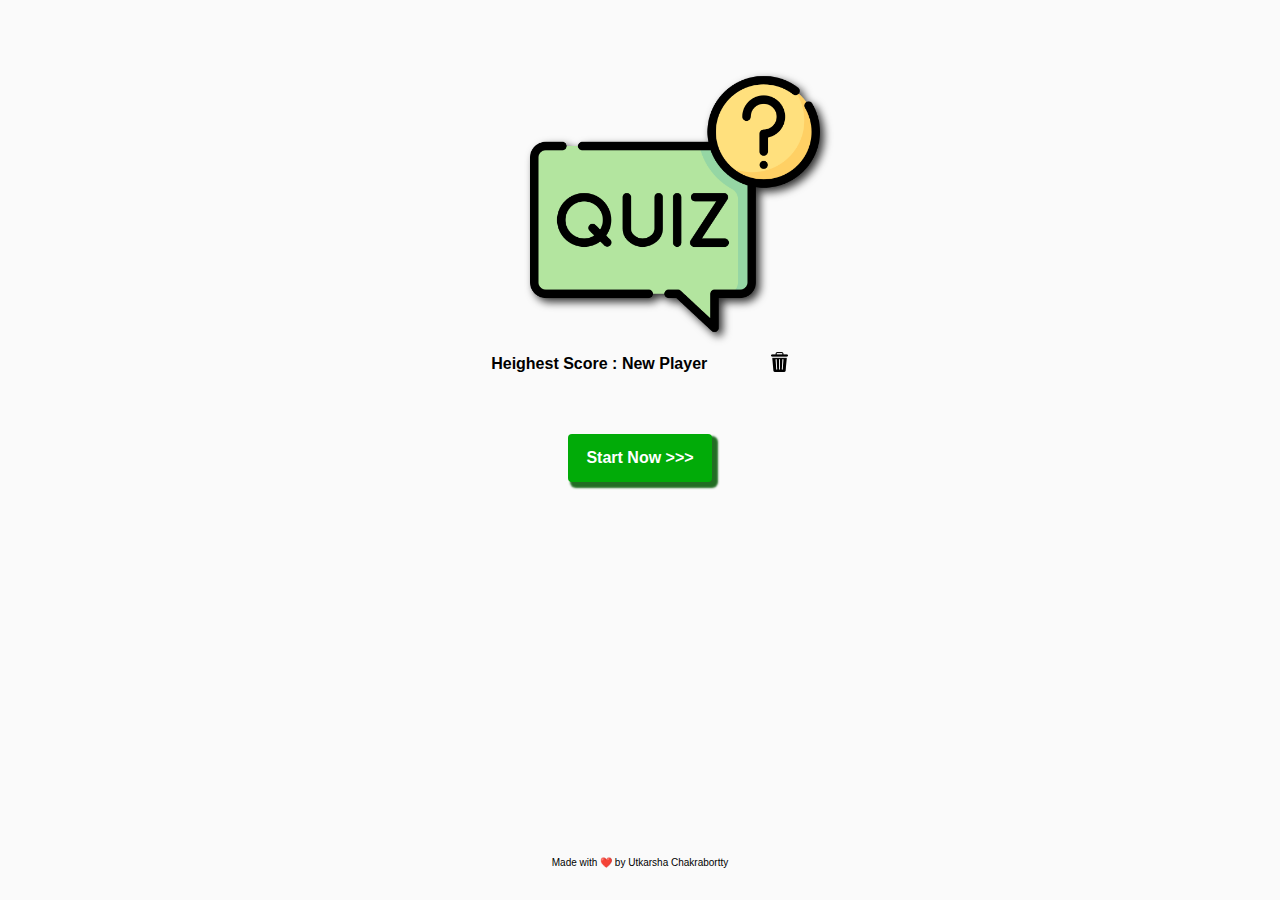
<file: index.html>
<!DOCTYPE html>
<html lang="en">
<head>
    <meta charset="UTF-8">
    <meta name="viewport" content="width=device-width, initial-scale=1.0">
    <title>Quiz Game</title>
    <link rel="stylesheet" href="index.css">
    <script src="index.js" defer></script>
</head>
<body>

    <div class="contener">
        <div class="quiz-logo"><img src="quize-logo.png"></div>
        <div class="heighest-score">
            <p>Heighest Score : <span class="score">05/10</span></p>
            <div class="delete-data"><img src="delete.png"></div>
        </div>
        <div class="delete-notification"><p>Data successfully deleted</p></div>
        <div class="start">
            <a href="question1.html" class="text"><p>Start Now >>></p></a>
        </div>
        
    </div>
    
    <div class="made-with">
        <p>Made with ❤️ by Utkarsha Chakrabortty</p>
    </div>
</body>
</html>
</file>
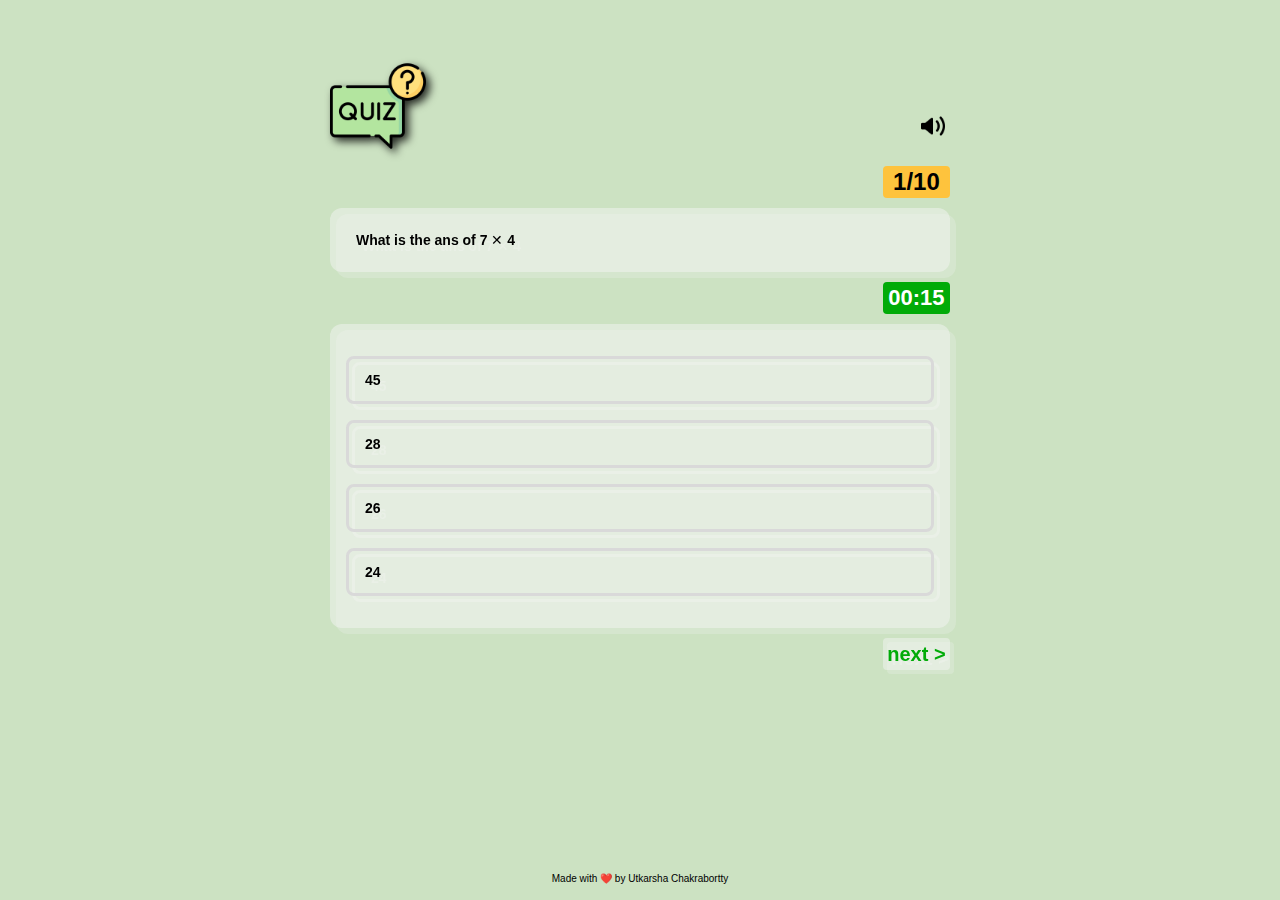
<file: question1.html>
<!DOCTYPE html>
<html lang="en">
<head>
    <meta charset="UTF-8">
    <meta name="viewport" content="width=device-width, initial-scale=1.0">
    <title>quize</title>
    <link rel="stylesheet" href="question1.css">
    <script src="question1.js" defer></script>
</head>
<body>

    <div class="contener">

        <div class="icons">
            <div class="quiz-icon"><img src="quize-logo.png"></div>
            <div class="speaker-icon"><img src="speaker-icon.png" ></div>
        </div>

        <div class="count-contener"><div class="count-box">1/10</div></div>

        <div class="question-box"><p> What is the ans of 7 &#10005 4 </p></div>

        <div class="timer-contener"><div class="timer-box">00:15</div></div>

        <div class="option-contener">
            <p class="visited">You already answered this question</p>
            <div class="option " id="1">45</div>
            <div class="option " id="2">28</div>
            <div class="option " id="3">26</div>
            <div class="option " id="4">24</div>
        </div>

        <div class="next-contener">
            <a  href="question2.html">
                <div class="next-box">next ></div>
            </a>
        </div>

    </div>

    <audio id="correct-audio" class="audio" src="correct-sound.mp3"></audio>

    <audio id="wrong-audio" class="audio" src="error-sound.mp3"></audio>
    
    <audio id="bg-audio" class="audio" loop>
        <source src="background-sound.mp3" type="audio/mp3">
      </audio>

    <div class="made-with">
        <p>Made with ❤️ by Utkarsha Chakrabortty</p>
    </div>
    
</body>
</html>
</file>
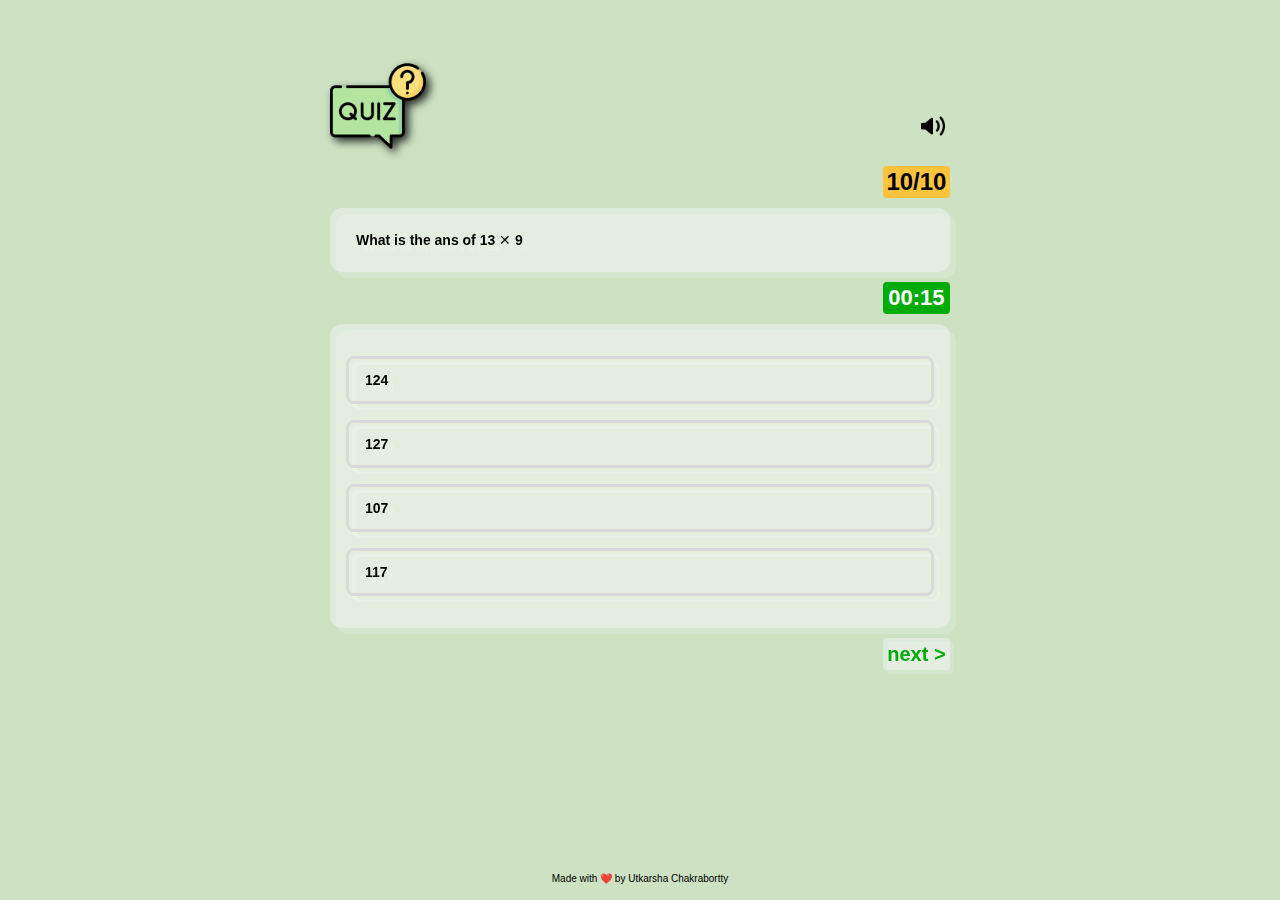
<file: question10.html>
<!DOCTYPE html>
<html lang="en">
<head>
    <meta charset="UTF-8">
    <meta name="viewport" content="width=device-width, initial-scale=1.0">
    <title>quize</title>
    <link rel="stylesheet" href="question10.css">
    <script src="question10.js" defer></script>
</head>
<body>

    <div class="contener">

        <div class="icons">
            <div class="quiz-icon"><img src="quize-logo.png"></div>
            <div class="speaker-icon"><img src="speaker-icon.png" ></div>
        </div>

        <div class="count-contener"><div class="count-box">10/10</div></div>

        <div class="question-box"><p> What is the ans of 13 &#10005 9 </p></div>

        <div class="timer-contener"><div class="timer-box">00:15</div></div>

        <div class="option-contener">
            <p class="visited">You already answered this question</p>
            <div class="option " id="1">124</div>
            <div class="option " id="2">127</div>
            <div class="option " id="3">107</div>
            <div class="option " id="4">117</div>
        </div>

        <div class="next-contener">
            <a  href="result.html">
                <div class="next-box">next ></div>
            </a>
        </div>

    </div>

    <audio id="correct-audio" class="audio" src="correct-sound.mp3"></audio>

    <audio id="wrong-audio" class="audio" src="error-sound.mp3"></audio>
    
    <audio id="bg-audio" class="audio" loop>
        <source src="background-sound.mp3" type="audio/mp3">
      </audio>

    <div class="made-with">
        <p>Made with ❤️ by Utkarsha Chakrabortty</p>
    </div>
    
</body>
</html>
</file>
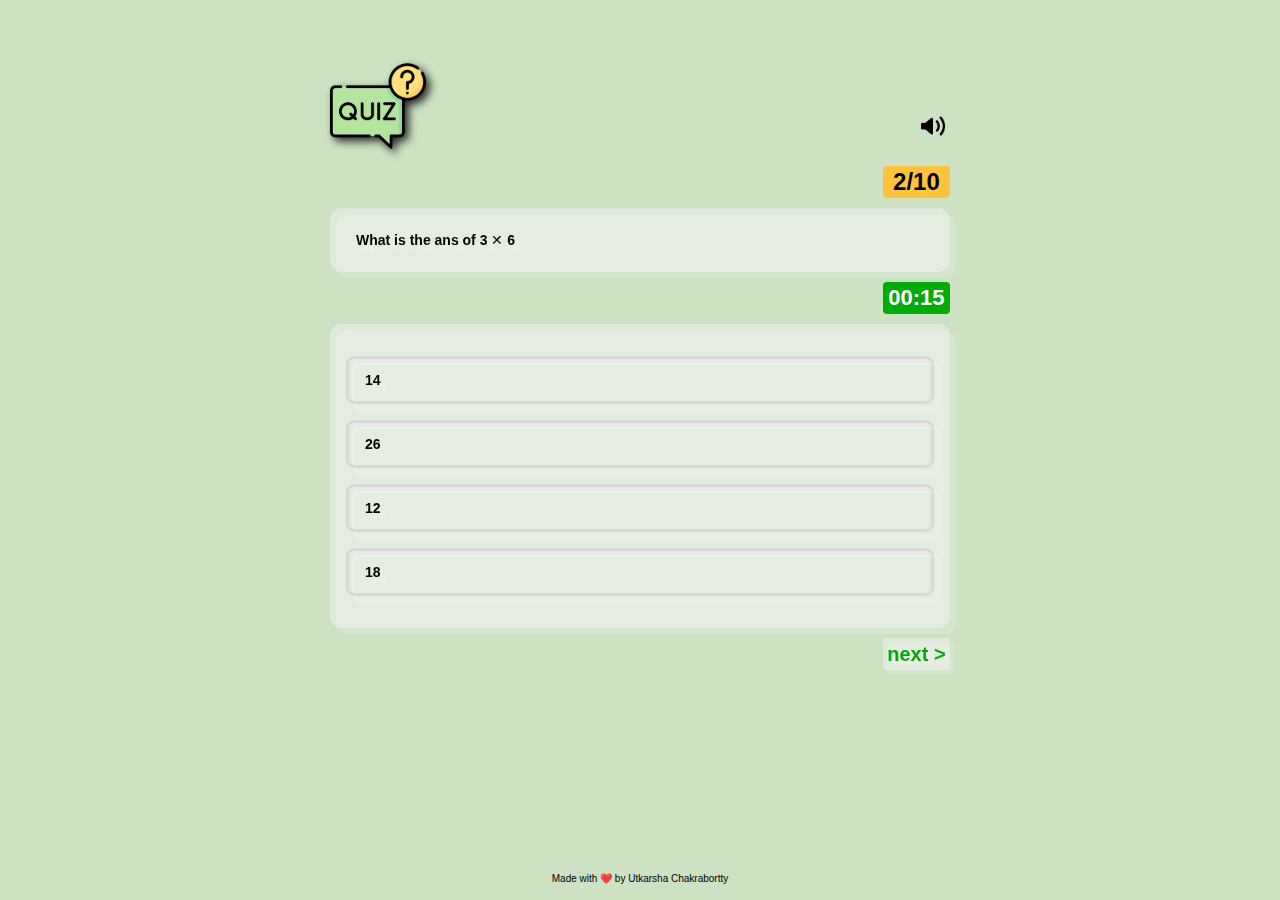
<file: question2.html>
<!DOCTYPE html>
<html lang="en">
<head>
    <meta charset="UTF-8">
    <meta name="viewport" content="width=device-width, initial-scale=1.0">
    <title>quize</title>
    <link rel="stylesheet" href="question2.css">
    <script src="question2.js" defer></script>
</head>
<body>

    <div class="contener">

        <div class="icons">
            <div class="quiz-icon"><img src="quize-logo.png"></div>
            <div class="speaker-icon"><img src="speaker-icon.png" ></div>
        </div>

        <div class="count-contener"><div class="count-box">2/10</div></div>

        <div class="question-box"><p> What is the ans of 3 &#10005 6 </p></div>

        <div class="timer-contener"><div class="timer-box">00:15</div></div>

        <div class="option-contener">
            <p class="visited">You already answered this question</p>
            <div class="option " id="1">14</div>
            <div class="option " id="2">26</div>
            <div class="option " id="3">12</div>
            <div class="option " id="4">18</div>
        </div>

        <div class="next-contener">
            <a  href="question3.html">
                <div class="next-box">next ></div>
            </a>
        </div>

    </div>

    <audio id="correct-audio" class="audio" src="correct-sound.mp3"></audio>

    <audio id="wrong-audio" class="audio" src="error-sound.mp3"></audio>
    
    <audio id="bg-audio" class="audio" loop>
        <source src="background-sound.mp3" type="audio/mp3">
      </audio>

    <div class="made-with">
        <p>Made with ❤️ by Utkarsha Chakrabortty</p>
    </div>
    
</body>
</html>
</file>
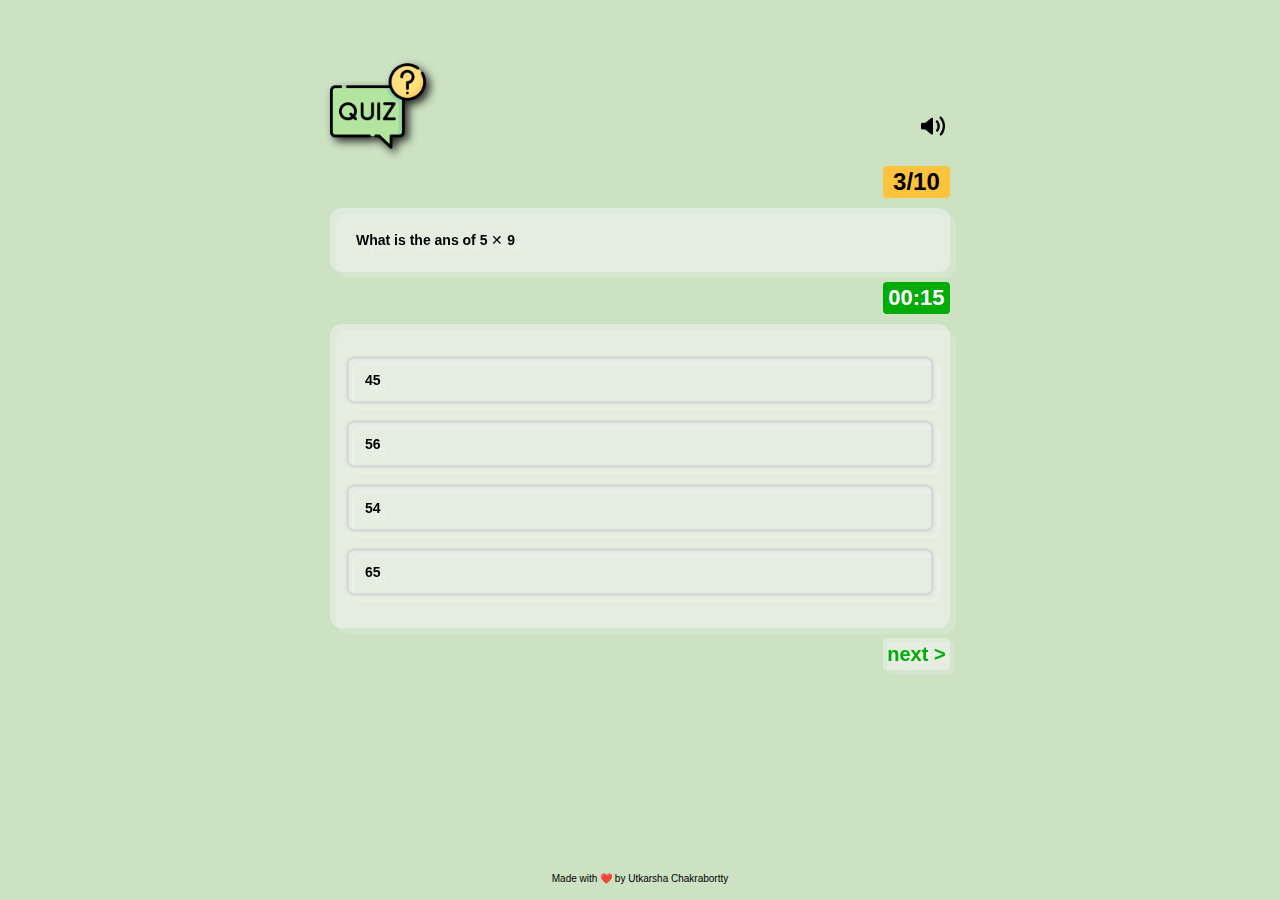
<file: question3.html>
<!DOCTYPE html>
<html lang="en">
<head>
    <meta charset="UTF-8">
    <meta name="viewport" content="width=device-width, initial-scale=1.0">
    <title>quize</title>
    <link rel="stylesheet" href="question3.css">
    <script src="question3.js" defer></script>
</head>
<body>

    <div class="contener">

        <div class="icons">
            <div class="quiz-icon"><img src="quize-logo.png"></div>
            <div class="speaker-icon"><img src="speaker-icon.png" ></div>
        </div>

        <div class="count-contener"><div class="count-box">3/10</div></div>

        <div class="question-box"><p> What is the ans of 5 &#10005 9</p></div>

        <div class="timer-contener"><div class="timer-box">00:15</div></div>

        <div class="option-contener">
            <p class="visited">You already answered this question</p>
            <div class="option " id="1">45</div>
            <div class="option " id="2">56</div>
            <div class="option " id="3">54</div>
            <div class="option " id="4">65</div>
        </div>

        <div class="next-contener">
            <a  href="question4.html">
                <div class="next-box">next ></div>
            </a>
        </div>

    </div>

    <audio id="correct-audio" class="audio" src="correct-sound.mp3"></audio>

    <audio id="wrong-audio" class="audio" src="error-sound.mp3"></audio>
    
    <audio id="bg-audio" class="audio" loop>
        <source src="background-sound.mp3" type="audio/mp3">
      </audio>

    <div class="made-with">
        <p>Made with ❤️ by Utkarsha Chakrabortty</p>
    </div>
    
</body>
</html>
</file>
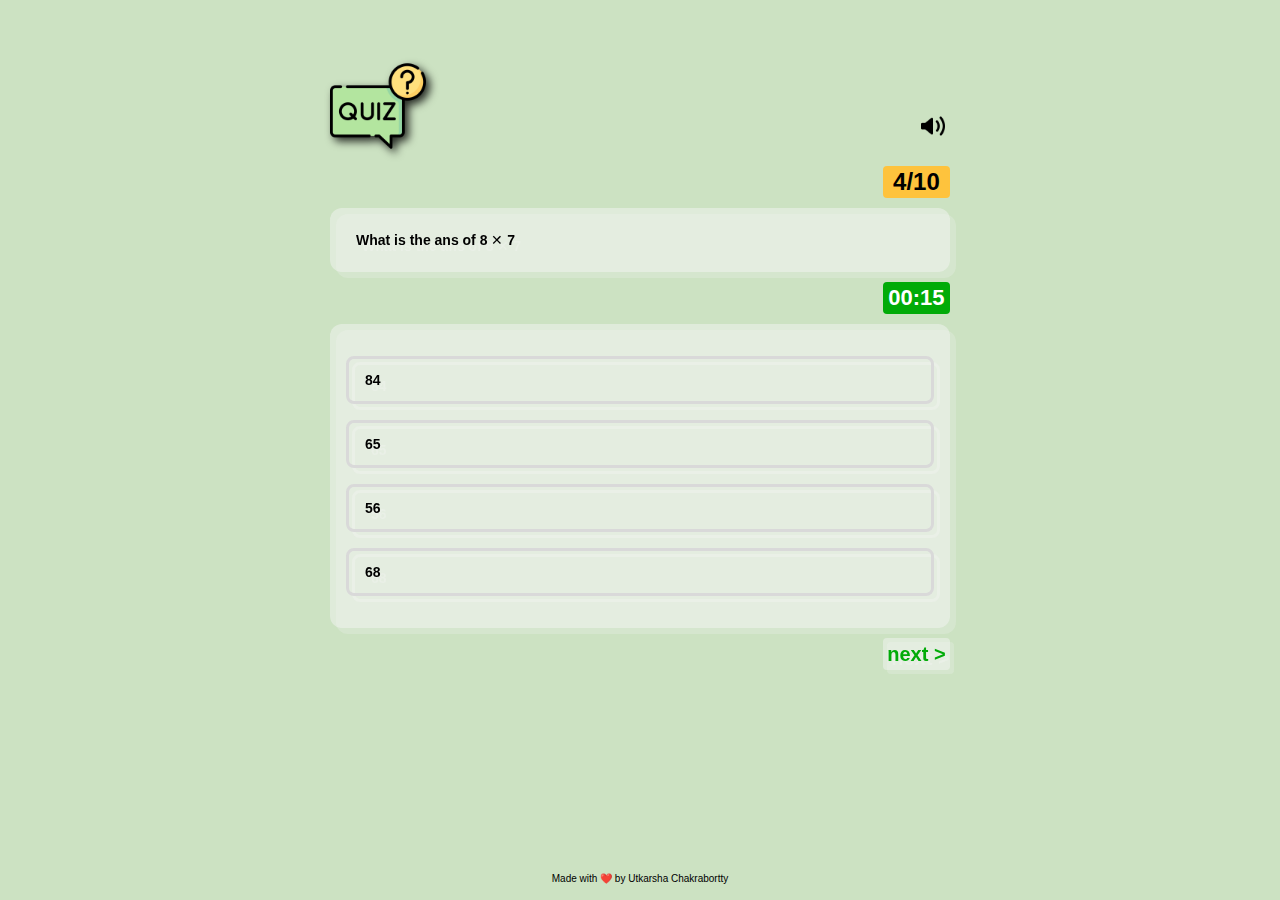
<file: question4.html>
<!DOCTYPE html>
<html lang="en">
<head>
    <meta charset="UTF-8">
    <meta name="viewport" content="width=device-width, initial-scale=1.0">
    <title>quize</title>
    <link rel="stylesheet" href="question4.css">
    <script src="question4.js" defer></script>
</head>
<body>

    <div class="contener">

        <div class="icons">
            <div class="quiz-icon"><img src="quize-logo.png"></div>
            <div class="speaker-icon"><img src="speaker-icon.png" ></div>
        </div>

        <div class="count-contener"><div class="count-box">4/10</div></div>

        <div class="question-box"><p> What is the ans of 8 &#10005 7</p></div>

        <div class="timer-contener"><div class="timer-box">00:15</div></div>

        <div class="option-contener">
            <p class="visited">You already answered this question</p>
            <div class="option " id="1">84</div>
            <div class="option " id="2">65</div>
            <div class="option " id="3">56</div>
            <div class="option " id="4">68</div>
        </div>

        <div class="next-contener">
            <a  href="question5.html">
                <div class="next-box">next ></div>
            </a>
        </div>

    </div>

    <audio id="correct-audio" class="audio" src="correct-sound.mp3"></audio>

    <audio id="wrong-audio" class="audio" src="error-sound.mp3"></audio>
    
    <audio id="bg-audio" class="audio" loop>
        <source src="background-sound.mp3" type="audio/mp3">
      </audio>

    <div class="made-with">
        <p>Made with ❤️ by Utkarsha Chakrabortty</p>
    </div>
    
</body>
</html>
</file>
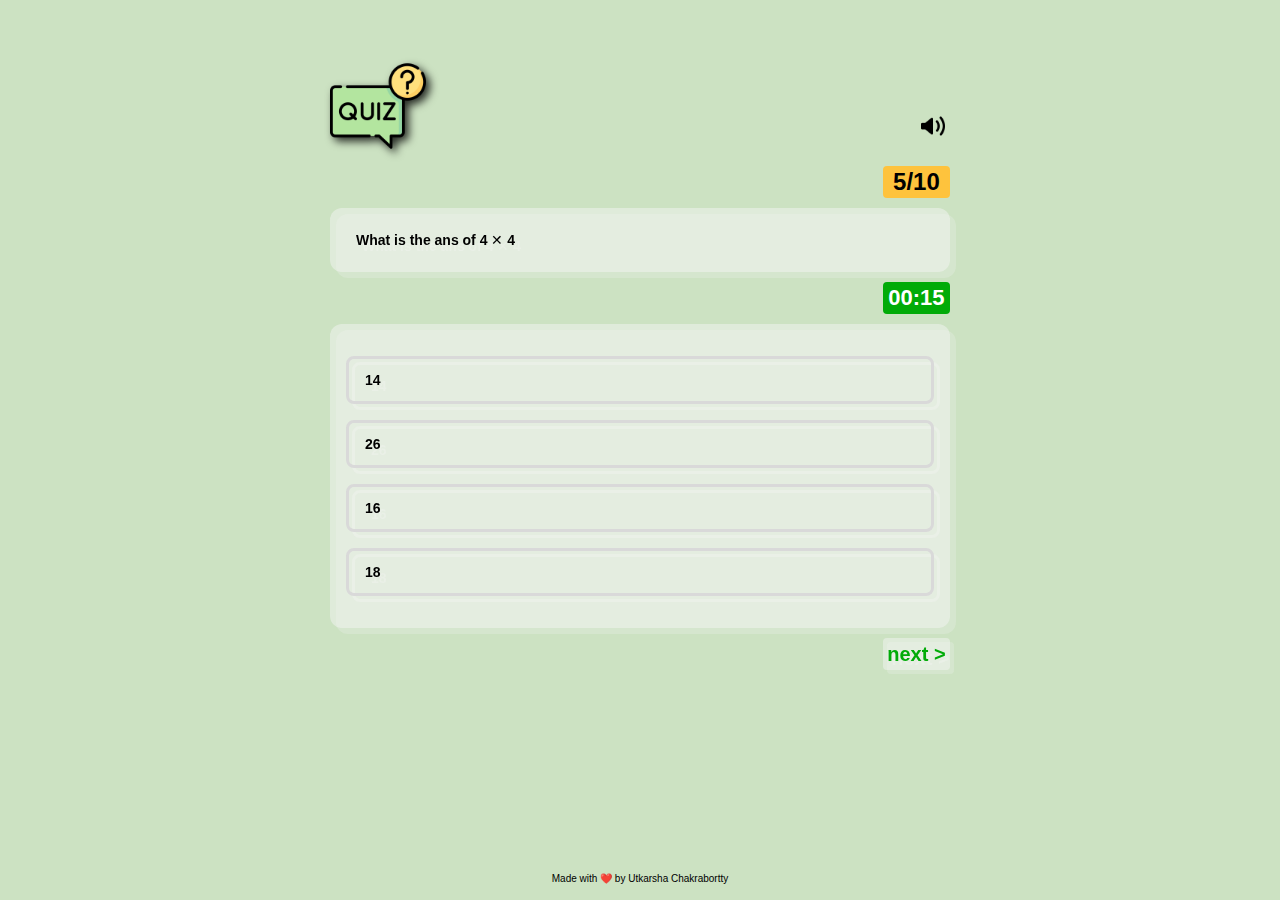
<file: question5.html>
<!DOCTYPE html>
<html lang="en">
<head>
    <meta charset="UTF-8">
    <meta name="viewport" content="width=device-width, initial-scale=1.0">
    <title>quize</title>
    <link rel="stylesheet" href="question5.css">
    <script src="question5.js" defer></script>
</head>
<body>

    <div class="contener">

        <div class="icons">
            <div class="quiz-icon"><img src="quize-logo.png"></div>
            <div class="speaker-icon"><img src="speaker-icon.png" ></div>
        </div>

        <div class="count-contener"><div class="count-box">5/10</div></div>

        <div class="question-box"><p> What is the ans of 4 &#10005 4</p></div>

        <div class="timer-contener"><div class="timer-box">00:15</div></div>

        <div class="option-contener">
            <p class="visited">You already answered this question</p>
            <div class="option " id="1">14</div>
            <div class="option " id="2">26</div>
            <div class="option " id="3">16</div>
            <div class="option " id="4">18</div>
        </div>

        <div class="next-contener">
            <a  href="question6.html">
                <div class="next-box">next ></div>
            </a>
        </div>

    </div>

    <audio id="correct-audio" class="audio" src="correct-sound.mp3"></audio>

    <audio id="wrong-audio" class="audio" src="error-sound.mp3"></audio>
    
    <audio id="bg-audio" class="audio" loop>
        <source src="background-sound.mp3" type="audio/mp3">
      </audio>

    <div class="made-with">
        <p>Made with ❤️ by Utkarsha Chakrabortty</p>
    </div>
    
</body>
</html>
</file>
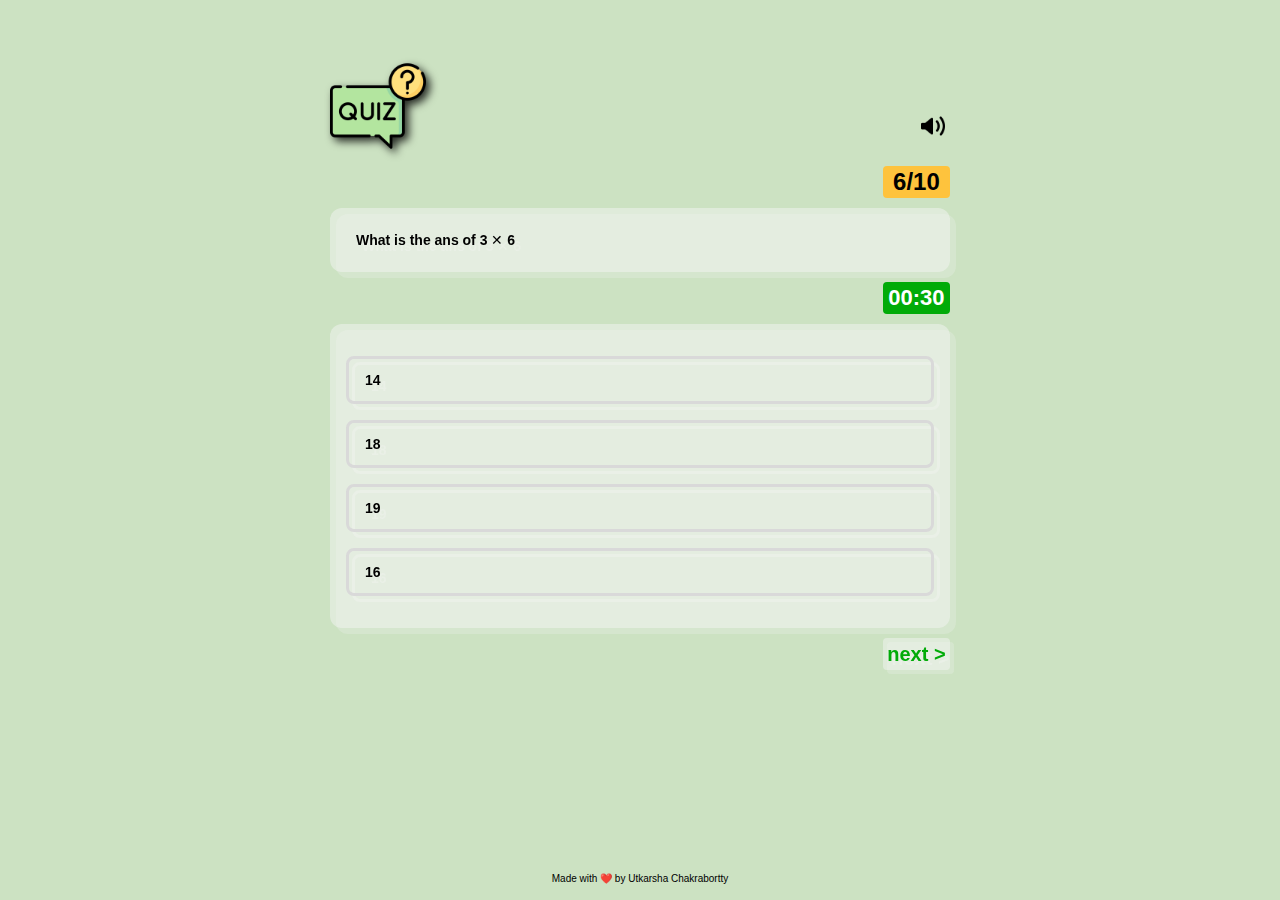
<file: question6.html>
<!DOCTYPE html>
<html lang="en">
<head>
    <meta charset="UTF-8">
    <meta name="viewport" content="width=device-width, initial-scale=1.0">
    <title>quize</title>
    <link rel="stylesheet" href="question6.css">
    <script src="question6.js" defer></script>
</head>
<body>

    <div class="contener">

        <div class="icons">
            <div class="quiz-icon"><img src="quize-logo.png"></div>
            <div class="speaker-icon"><img src="speaker-icon.png" ></div>
        </div>

        <div class="count-contener"><div class="count-box">6/10</div></div>

        <div class="question-box"><p> What is the ans of 3 &#10005 6</p></div>

        <div class="timer-contener"><div class="timer-box">00:30</div></div>

        <div class="option-contener">
            <p class="visited">You already answered this question</p>
            <div class="option " id="1">14</div>
            <div class="option " id="2">18</div>
            <div class="option " id="3">19</div>
            <div class="option " id="4">16</div>
        </div>

        <div class="next-contener">
            <a  href="question7.html">
                <div class="next-box">next ></div>
            </a>
        </div>

    </div>

    <audio id="correct-audio" class="audio" src="correct-sound.mp3"></audio>

    <audio id="wrong-audio" class="audio" src="error-sound.mp3"></audio>
    
    <audio id="bg-audio" class="audio" loop>
        <source src="background-sound.mp3" type="audio/mp3">
      </audio>

    <div class="made-with">
        <p>Made with ❤️ by Utkarsha Chakrabortty</p>
    </div>
    
</body>
</html>
</file>
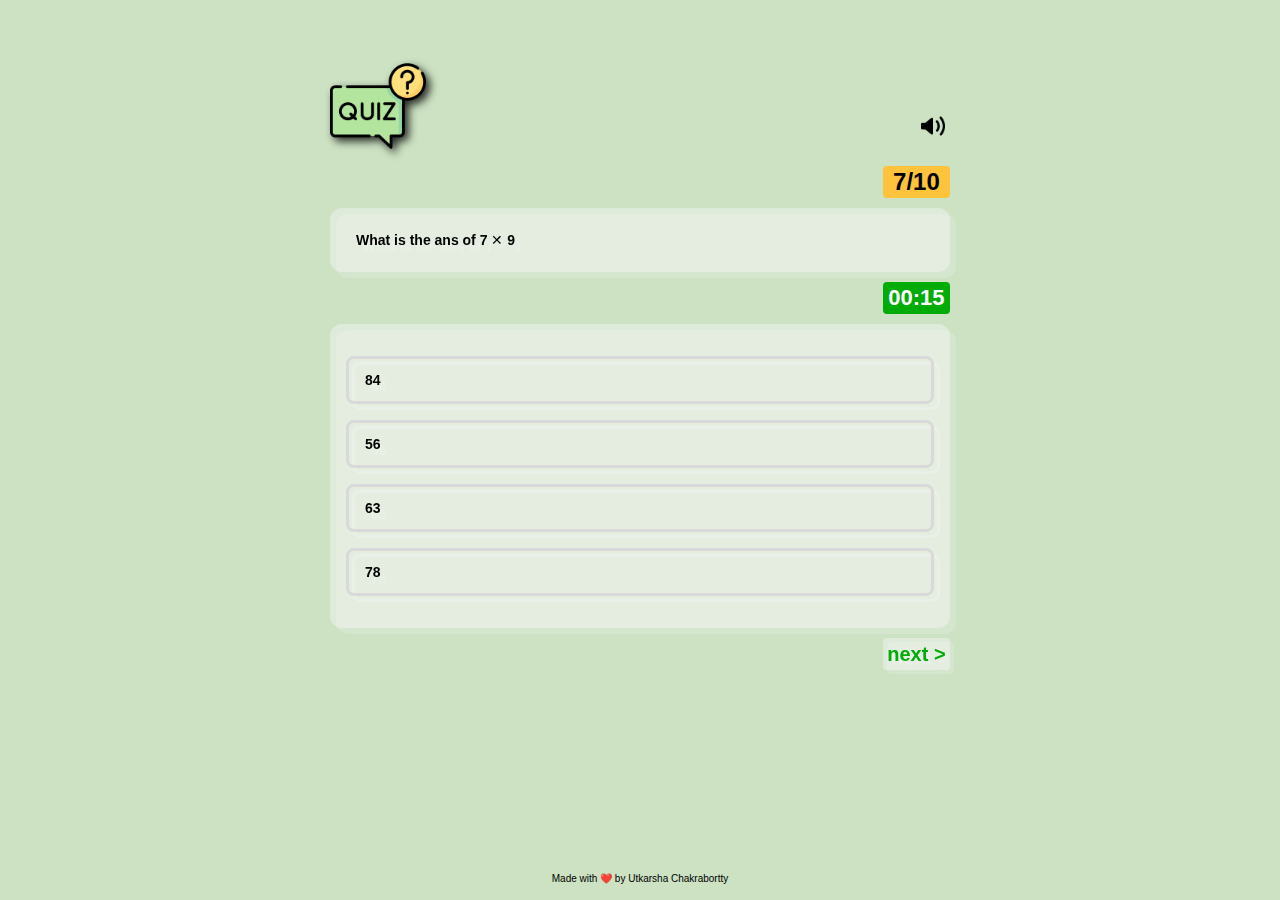
<file: question7.html>
<!DOCTYPE html>
<html lang="en">
<head>
    <meta charset="UTF-8">
    <meta name="viewport" content="width=device-width, initial-scale=1.0">
    <title>quize</title>
    <link rel="stylesheet" href="question7.css">
    <script src="question7.js" defer></script>
</head>
<body>

    <div class="contener">

        <div class="icons">
            <div class="quiz-icon"><img src="quize-logo.png"></div>
            <div class="speaker-icon"><img src="speaker-icon.png" ></div>
        </div>

        <div class="count-contener"><div class="count-box">7/10</div></div>

        <div class="question-box"><p> What is the ans of 7 &#10005 9 </p></div>

        <div class="timer-contener"><div class="timer-box">00:15</div></div>

        <div class="option-contener">
            <p class="visited">You already answered this question</p>
            <div class="option " id="1">84</div>
            <div class="option " id="2">56</div>
            <div class="option " id="3">63</div>
            <div class="option " id="4">78</div>
        </div>

        <div class="next-contener">
            <a  href="question8.html">
                <div class="next-box">next ></div>
            </a>
        </div>

    </div>

    <audio id="correct-audio" class="audio" src="correct-sound.mp3"></audio>

    <audio id="wrong-audio" class="audio" src="error-sound.mp3"></audio>
    
    <audio id="bg-audio" class="audio" loop>
        <source src="background-sound.mp3" type="audio/mp3">
      </audio>

    <div class="made-with">
        <p>Made with ❤️ by Utkarsha Chakrabortty</p>
    </div>
    
</body>
</html>
</file>
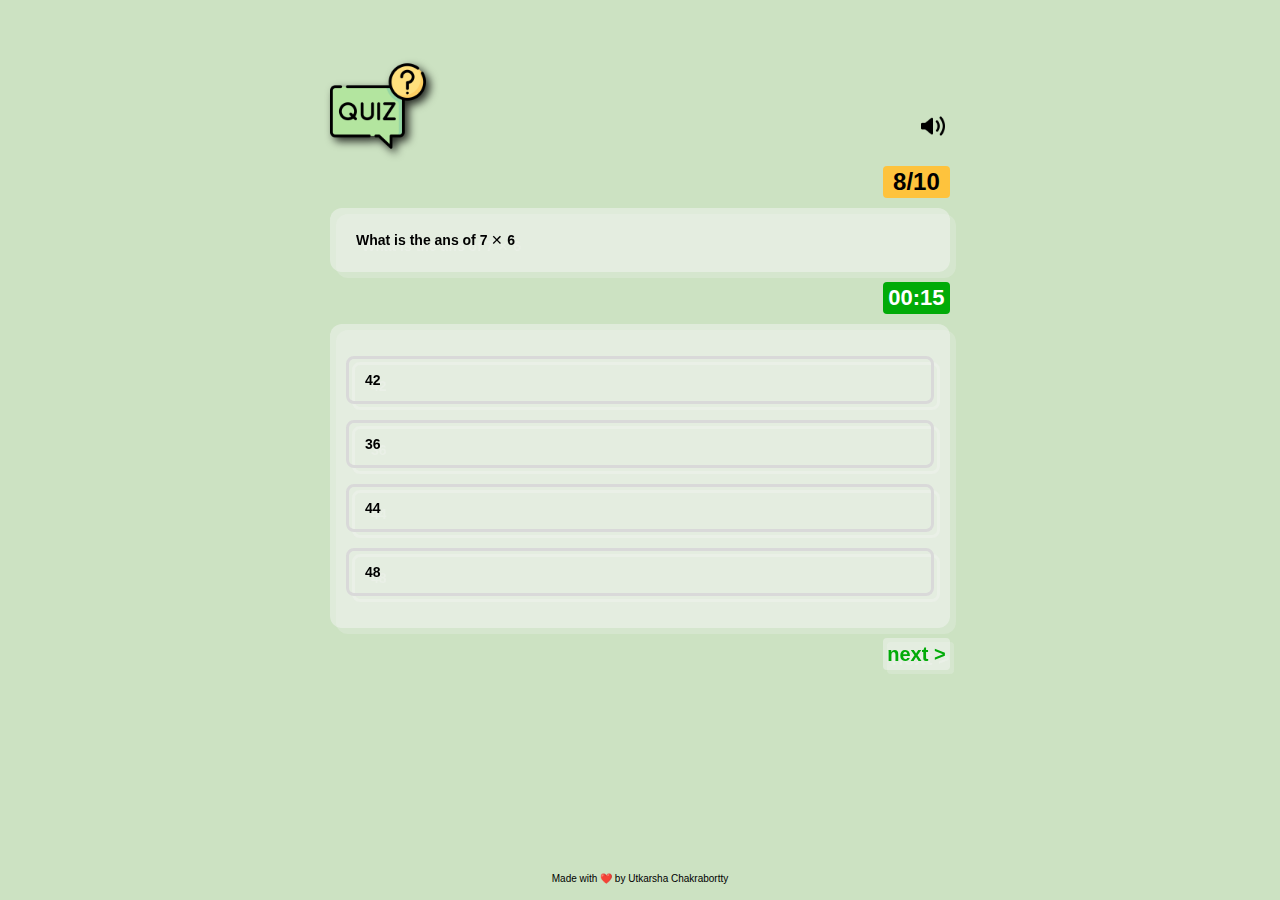
<file: question8.html>
<!DOCTYPE html>
<html lang="en">
<head>
    <meta charset="UTF-8">
    <meta name="viewport" content="width=device-width, initial-scale=1.0">
    <title>quize</title>
    <link rel="stylesheet" href="question8.css">
    <script src="question8.js" defer></script>
</head>
<body>

    <div class="contener">

        <div class="icons">
            <div class="quiz-icon"><img src="quize-logo.png"></div>
            <div class="speaker-icon"><img src="speaker-icon.png" ></div>
        </div>

        <div class="count-contener"><div class="count-box">8/10</div></div>

        <div class="question-box"><p> What is the ans of 7 &#10005 6 </p></div>

        <div class="timer-contener"><div class="timer-box">00:15</div></div>

        <div class="option-contener">
            <p class="visited">You already answered this question</p>
            <div class="option " id="1">42</div>
            <div class="option " id="2">36</div>
            <div class="option " id="3">44</div>
            <div class="option " id="4">48</div>
        </div>

        <div class="next-contener">
            <a  href="question9.html">
                <div class="next-box">next ></div>
            </a>
        </div>

    </div>

    <audio id="correct-audio" class="audio" src="correct-sound.mp3"></audio>

    <audio id="wrong-audio" class="audio" src="error-sound.mp3"></audio>
    
    <audio id="bg-audio" class="audio" loop>
        <source src="background-sound.mp3" type="audio/mp3">
      </audio>

    <div class="made-with">
        <p>Made with ❤️ by Utkarsha Chakrabortty</p>
    </div>
    
</body>
</html>
</file>
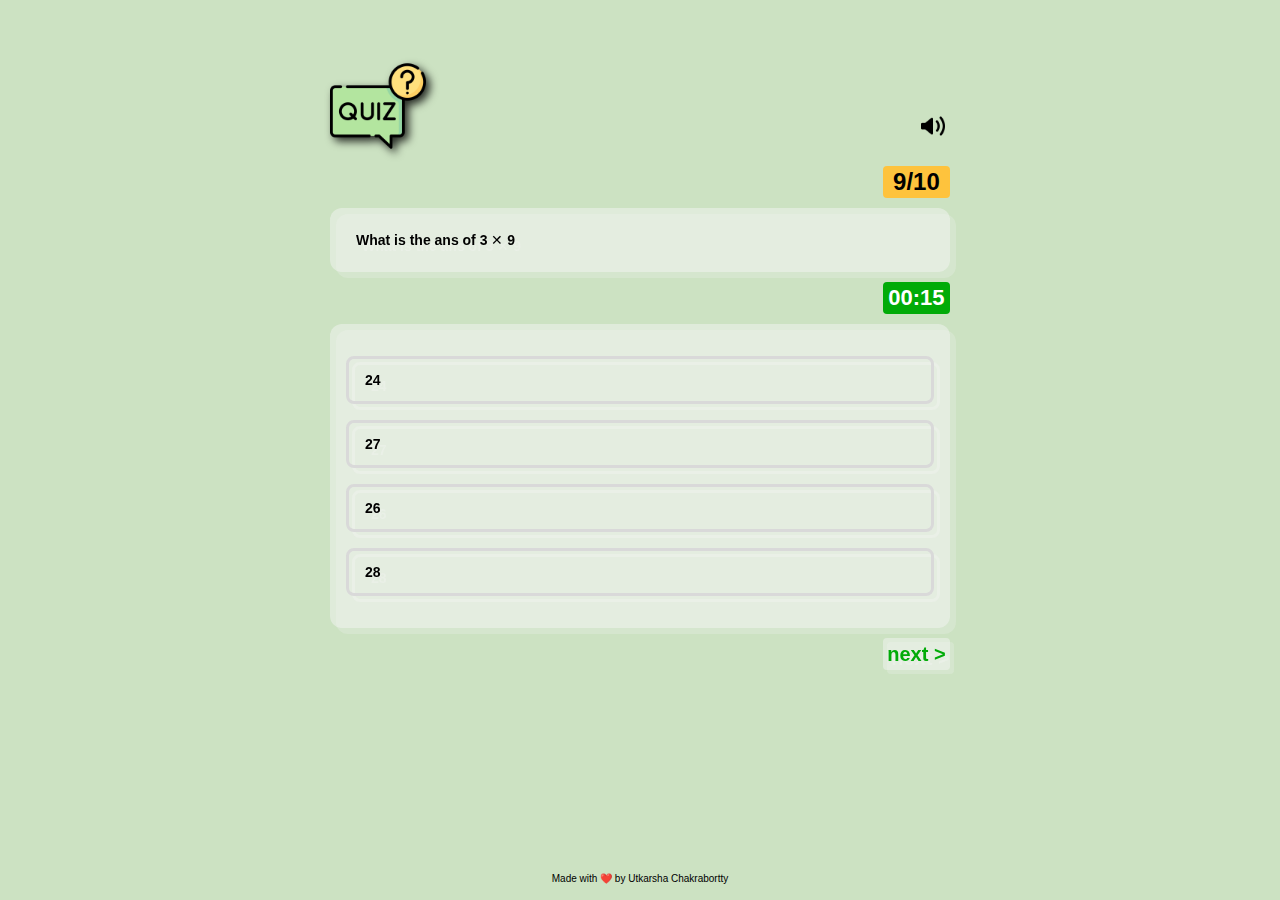
<file: question9.html>
<!DOCTYPE html>
<html lang="en">
<head>
    <meta charset="UTF-8">
    <meta name="viewport" content="width=device-width, initial-scale=1.0">
    <title>quize</title>
    <link rel="stylesheet" href="question9.css">
    <script src="question9.js" defer></script>
</head>
<body>

    <div class="contener">

        <div class="icons">
            <div class="quiz-icon"><img src="quize-logo.png"></div>
            <div class="speaker-icon"><img src="speaker-icon.png" ></div>
        </div>

        <div class="count-contener"><div class="count-box">9/10</div></div>

        <div class="question-box"><p> What is the ans of 3 &#10005 9 </p></div>

        <div class="timer-contener"><div class="timer-box">00:15</div></div>

        <div class="option-contener">
            <p class="visited">You already answered this question</p>
            <div class="option " id="1">24</div>
            <div class="option " id="2">27</div>
            <div class="option " id="3">26</div>
            <div class="option " id="4">28</div>
        </div>

        <div class="next-contener">
            <a  href="question10.html">
                <div class="next-box">next ></div>
            </a>
        </div>

    </div>

    <audio id="correct-audio" class="audio" src="correct-sound.mp3"></audio>

    <audio id="wrong-audio" class="audio" src="error-sound.mp3"></audio>
    
    <audio id="bg-audio" class="audio" loop>
        <source src="background-sound.mp3" type="audio/mp3">
      </audio>

    <div class="made-with">
        <p>Made with ❤️ by Utkarsha Chakrabortty</p>
    </div>
    
</body>
</html>
</file>
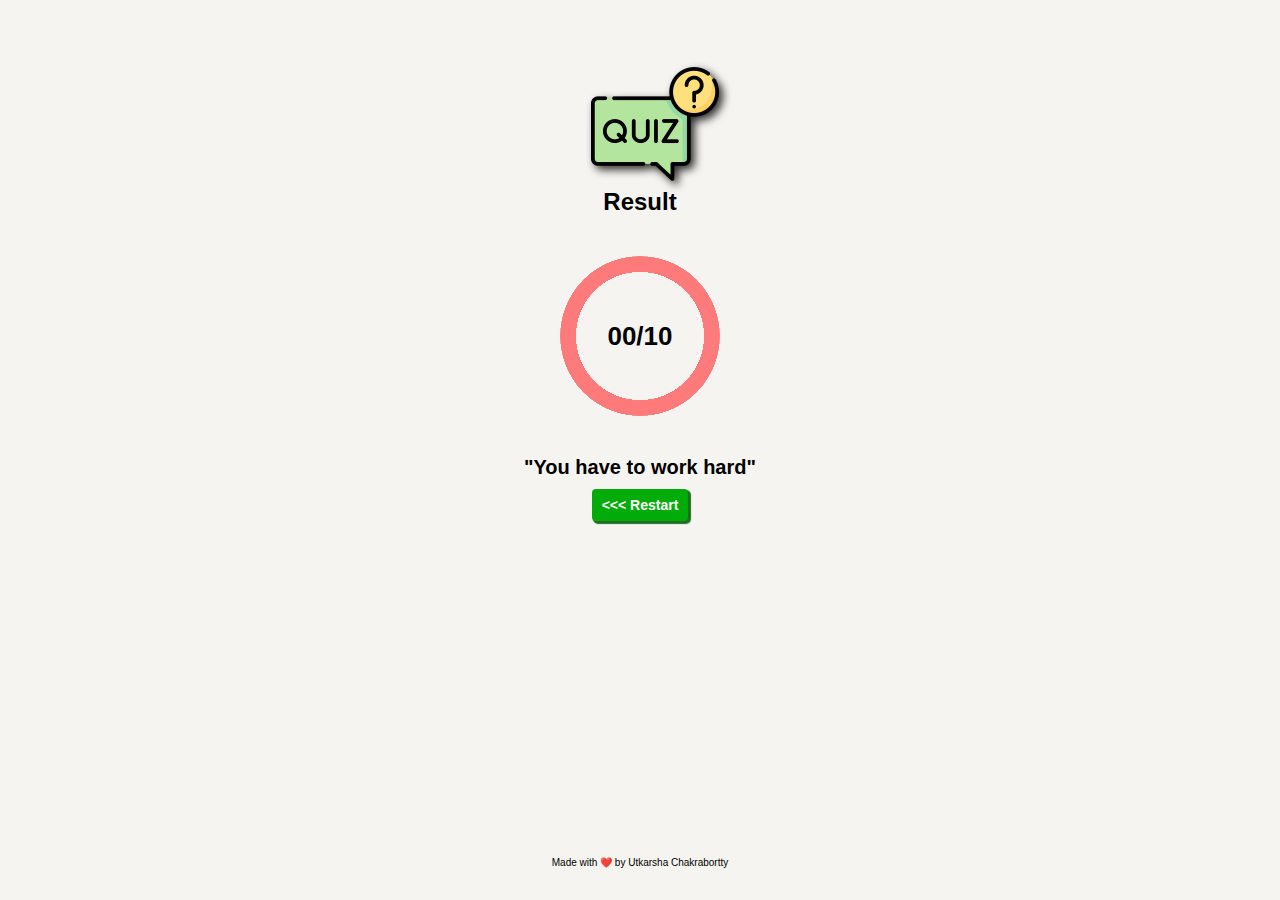
<file: result.html>
<!DOCTYPE html>
<html lang="en">
<head>
    <meta charset="UTF-8">
    <meta name="viewport" content="width=device-width, initial-scale=1.0">
    <title>home</title>
    <link rel="stylesheet" href="result.css">
    <script src="result.js" defer></script>
</head>
<body>

    <div class="contener">
        <div class="quiz-logo"><img src="quize-logo.png"></div>

        <div class="result"><p>Result</p></div>

        <div class="progress-bar">
            <!-- ---progressbar--- -->

            <div id="progressbar" role="progressbar" aria-valuenow="65" aria-valuemin="0" aria-valuemax="100" style="--value:25"></div>

        </div>

        <div class="response">
            <p class="text">"great "</p>
        </div>

        <div class="restart">
            <a href="index.html" class="text"><p><<< Restart</p></a>
        </div>
        
    </div>
    

    <div class="made-with">
        <p>Made with ❤️ by Utkarsha Chakrabortty</p>
    </div>
</body>
</html>
</file>
<file: index.css>
*{
    margin: 0;
    padding: 0;
    box-sizing: border-box;
}
body{
    background-color: #F5F5F57A;
    display: flex;
    justify-content: center;
}
.contener{
    width: 25rem;
    position: relative;
    top: 40px;
    padding: 20px;
    /* background-color: aqua; */
}
.quiz-logo{
    width: 100%;
    display: flex;
    justify-content: center;
}

.quiz-logo img{
    height: 18rem;
    width: 20rem;
    background-size: cover;
    background-repeat: no-repeat; 
    background-position: center; 
    margin-left: 70px;
    filter: drop-shadow(4px 4px 4px  rgba(0, 0, 0, 0.8));
}

.heighest-score{
    height: 2rem;
    width: 100%;
    /* background-color: yellow; */
    margin-bottom: 8px;
    text-align: center;
    font-size: 16px;
    font-family: sans-serif;
    font-weight: 600;
    display: flex;
    justify-content: space-around;
    align-items: center;
}
.heighest-score .delete-data img{
    height: 1.2rem;
    cursor: pointer;
}

.delete-notification{
    text-align: center;
    color: rgb(255, 48, 48);
    font-size: 14px;
    height: 14px;
    transition:  all 4s ease-in-out;
}
.delete-notification p{
    display: none;
}

.start{
    width: 100%;
    display: flex;
    justify-content: center;
    margin-top: 2rem;
}
.start .text{
    background-color: #01AB08;
    width: 9rem;
    height: 3rem;
    display: flex;
    justify-content: center;
    align-items: center;
    border-radius: 4px;
    box-shadow: 4px 4px 2px 2px #216e23;
    font-size: 16px;
    transition:  font-size 0.3s ease-out;
    text-decoration: none;
}
.start p{
    font-family: sans-serif;
    
    font-weight: 600;
    color: #FFFFFF;
}
.start .text:hover{
    cursor: pointer;
    font-size: 18px;
    
}



.made-with{
    font-family: sans-serif;
    position: absolute;
    bottom: 2rem;
    font-size: 10px;
}
</file>
<file: question1.css>
*{
    margin: 0;
    padding: 0;
    box-sizing: border-box;
}
body{
    display: flex;
    justify-content: center;
    background-color: #CCE2C2;
    font-family: sans-serif;
}
.contener{
    width: 40rem;
    position: absolute;
    top: 40px;
    padding: 10px;
}
.icons{
    height: 6rem;
    display: flex;
    align-items: center;
    justify-content: space-between;
    margin: 10px 0;
}
.quiz-icon img{
    height: 6rem;
    background-size: cover;
    background-repeat: no-repeat; 
    background-position: center; 
    filter: drop-shadow(4px 4px 4px  rgba(0, 0, 0, 0.8));
}
.icons .speaker-icon img{
    height: 24px;
    position: relative;
    top: 20px;
    right: 5px;
    cursor: pointer;
}

/* ........... */
.count-contener{
    height: 2rem;
}

.count-box{
    height: 2rem;
    width: 4.2rem;
    background-color: #FEC33D;
    color: #000000;
    font-size: 24px;
    font-weight: 600;
    border-radius: 4px;
    float: right;
    display: flex;
    align-items: center;
    justify-content: center;
}

/* ............ */
.question-box{
    height: 4rem;
    background-color: #F5F5F57A;
    margin: 10px 0;
    display: flex;
    align-items: center;
    padding: 26px;
    border-radius: 12px;
    filter: drop-shadow(6px 6px #F5F5F57A);
    font-size: 14px;
    font-weight: 550;
}

/* ..................... */
.timer-contener{
    height: 2rem;
    margin: 10px 0;
}
.timer-box{
    display: flex;
    align-items: center;
    justify-content: center;
    height: 2rem;
    width: 4.2rem;
    border-radius: 4px;
    background-color: #01AB08;
    color: #FFFFFF;
    font-size: 22px;
    font-weight: 600;
    float: right;
}

/* ................ */
.option-contener{
    background-color: #F5F5F57A;
    padding: 16px;
    border-radius: 12px;
    filter: drop-shadow(6px 6px #F5F5F57A);
}
.visited{
    color: rgb(255, 48, 48);
    font-size: 14px;
    display: none;
}
.option{
    height: 3rem;
    width: 100%;
    background-color: transparent;
    margin: 16px 0;
    border: 3px solid #D9D9D9;
    border-radius: 8px;
    cursor: pointer;
    padding-left: 16px;
    display: flex;
    align-items: center;
    font-size: 14px;
    font-weight: 550;


}

/* ......... */
.next-contener{
    height: 2rem;
    margin: 10px 0;
}
.next-contener a{
    text-decoration: none;
    color: #01AB08;
}
.next-box{
    display: flex;
    align-items: center;
    justify-content: center;
    height: 2rem;
    width: 4.2rem;
    padding: 4px;
    float: right;
    cursor: pointer;
    font-size: 20px;
    font-family: sans-serif;
    font-weight: 600;
    background-color: #F5F5F57A;
    border-radius: 4px;
    filter: drop-shadow(4px 4px #F5F5F57A);
}

.made-with{
    font-family: sans-serif;
    position: absolute;
    bottom: 1rem;
    font-size: 10px;
}
@media(max-width: 500px){
    .contener{
        width: 20rem;
    }
}
</file>
<file: question10.css>
*{
    margin: 0;
    padding: 0;
    box-sizing: border-box;
}
body{
    display: flex;
    justify-content: center;
    background-color: #CCE2C2;
    font-family: sans-serif;
}
.contener{
    width: 40rem;
    position: absolute;
    top: 40px;
    padding: 10px;
}
.icons{
    height: 6rem;
    display: flex;
    align-items: center;
    justify-content: space-between;
    margin: 10px 0;
}
.quiz-icon img{
    height: 6rem;
    background-size: cover;
    background-repeat: no-repeat; 
    background-position: center; 
    filter: drop-shadow(4px 4px 4px  rgba(0, 0, 0, 0.8));
}
.icons .speaker-icon img{
    height: 24px;
    position: relative;
    top: 20px;
    right: 5px;
    cursor: pointer;
}

/* ........... */
.count-contener{
    height: 2rem;
}

.count-box{
    height: 2rem;
    width: 4.2rem;
    background-color: #FEC33D;
    color: #000000;
    font-size: 24px;
    font-weight: 600;
    border-radius: 4px;
    float: right;
    display: flex;
    align-items: center;
    justify-content: center;
}

/* ............ */
.question-box{
    height: 4rem;
    background-color: #F5F5F57A;
    margin: 10px 0;
    display: flex;
    align-items: center;
    padding: 26px;
    border-radius: 12px;
    filter: drop-shadow(6px 6px #F5F5F57A);
    font-size: 14px;
    font-weight: 550;
}

/* ..................... */
.timer-contener{
    height: 2rem;
    margin: 10px 0;
}
.timer-box{
    display: flex;
    align-items: center;
    justify-content: center;
    height: 2rem;
    width: 4.2rem;
    border-radius: 4px;
    background-color: #01AB08;
    color: #FFFFFF;
    font-size: 22px;
    font-weight: 600;
    float: right;
}

/* ................ */
.option-contener{
    background-color: #F5F5F57A;
    padding: 16px;
    border-radius: 12px;
    filter: drop-shadow(6px 6px #F5F5F57A);
}
.visited{
    color: rgb(255, 48, 48);
    font-size: 14px;
    display: none;
}
.option{
    height: 3rem;
    width: 100%;
    background-color: transparent;
    margin: 16px 0;
    border: 3px solid #D9D9D9;
    border-radius: 8px;
    cursor: pointer;
    padding-left: 16px;
    display: flex;
    align-items: center;
    font-size: 14px;
    font-weight: 550;


}

/* ......... */
.next-contener{
    height: 2rem;
    margin: 10px 0;
}
.next-contener a{
    text-decoration: none;
    color: #01AB08;
}
.next-box{
    display: flex;
    align-items: center;
    justify-content: center;
    height: 2rem;
    width: 4.2rem;
    padding: 4px;
    float: right;
    cursor: pointer;
    font-size: 20px;
    font-family: sans-serif;
    font-weight: 600;
    background-color: #F5F5F57A;
    border-radius: 4px;
    filter: drop-shadow(4px 4px #F5F5F57A);
}

.made-with{
    font-family: sans-serif;
    position: absolute;
    bottom: 1rem;
    font-size: 10px;
}
@media(max-width: 500px){
    .contener{
        width: 20rem;
    }
}
</file>
<file: question2.css>
*{
    margin: 0;
    padding: 0;
    box-sizing: border-box;
}
body{
    display: flex;
    justify-content: center;
    background-color: #CCE2C2;
    font-family: sans-serif;
}
.contener{
    width: 40rem;
    position: absolute;
    top: 40px;
    padding: 10px;
}
.icons{
    height: 6rem;
    display: flex;
    align-items: center;
    justify-content: space-between;
    margin: 10px 0;
}
.quiz-icon img{
    height: 6rem;
    background-size: cover;
    background-repeat: no-repeat; 
    background-position: center; 
    filter: drop-shadow(4px 4px 4px  rgba(0, 0, 0, 0.8));
}
.icons .speaker-icon img{
    height: 24px;
    position: relative;
    top: 20px;
    right: 5px;
    cursor: pointer;
}

/* ........... */
.count-contener{
    height: 2rem;
}

.count-box{
    height: 2rem;
    width: 4.2rem;
    background-color: #FEC33D;
    color: #000000;
    font-size: 24px;
    font-weight: 600;
    border-radius: 4px;
    float: right;
    display: flex;
    align-items: center;
    justify-content: center;
}

/* ............ */
.question-box{
    height: 4rem;
    background-color: #F5F5F57A;
    margin: 10px 0;
    display: flex;
    align-items: center;
    padding: 26px;
    border-radius: 12px;
    filter: drop-shadow(6px 6px #F5F5F57A);
    font-size: 14px;
    font-weight: 550;
}

/* ..................... */
.timer-contener{
    height: 2rem;
    margin: 10px 0;
}
.timer-box{
    display: flex;
    align-items: center;
    justify-content: center;
    height: 2rem;
    width: 4.2rem;
    border-radius: 4px;
    background-color: #01AB08;
    color: #FFFFFF;
    font-size: 22px;
    font-weight: 600;
    float: right;
}

/* ................ */
.option-contener{
    background-color: #F5F5F57A;
    padding: 16px;
    border-radius: 12px;
    filter: drop-shadow(6px 6px #F5F5F57A);
}
.visited{
    color: rgb(255, 48, 48);
    font-size: 14px;
    display: none;
}
.option{
    height: 3rem;
    width: 100%;
    background-color: transparent;
    margin: 16px 0;
    border: 3px solid #D9D9D9;
    border-radius: 8px;
    cursor: pointer;
    padding-left: 16px;
    display: flex;
    align-items: center;
    font-size: 14px;
    font-weight: 550;


}

/* ......... */
.next-contener{
    height: 2rem;
    margin: 10px 0;
}
.next-contener a{
    text-decoration: none;
    color: #01AB08;
}
.next-box{
    display: flex;
    align-items: center;
    justify-content: center;
    height: 2rem;
    width: 4.2rem;
    padding: 4px;
    float: right;
    cursor: pointer;
    font-size: 20px;
    font-family: sans-serif;
    font-weight: 600;
    background-color: #F5F5F57A;
    border-radius: 4px;
    filter: drop-shadow(4px 4px #F5F5F57A);
}

.made-with{
    font-family: sans-serif;
    position: absolute;
    bottom: 1rem;
    font-size: 10px;
}
@media(max-width: 500px){
    .contener{
        width: 20rem;
    }
}
</file>
<file: question3.css>
*{
    margin: 0;
    padding: 0;
    box-sizing: border-box;
}
body{
    display: flex;
    justify-content: center;
    background-color: #CCE2C2;
    font-family: sans-serif;
}
.contener{
    width: 40rem;
    position: absolute;
    top: 40px;
    padding: 10px;
}
.icons{
    height: 6rem;
    display: flex;
    align-items: center;
    justify-content: space-between;
    margin: 10px 0;
}
.quiz-icon img{
    height: 6rem;
    background-size: cover;
    background-repeat: no-repeat; 
    background-position: center; 
    filter: drop-shadow(4px 4px 4px  rgba(0, 0, 0, 0.8));
}
.icons .speaker-icon img{
    height: 24px;
    position: relative;
    top: 20px;
    right: 5px;
    cursor: pointer;
}

/* ........... */
.count-contener{
    height: 2rem;
}

.count-box{
    height: 2rem;
    width: 4.2rem;
    background-color: #FEC33D;
    color: #000000;
    font-size: 24px;
    font-weight: 600;
    border-radius: 4px;
    float: right;
    display: flex;
    align-items: center;
    justify-content: center;
}

/* ............ */
.question-box{
    height: 4rem;
    background-color: #F5F5F57A;
    margin: 10px 0;
    display: flex;
    align-items: center;
    padding: 26px;
    border-radius: 12px;
    filter: drop-shadow(6px 6px #F5F5F57A);
    font-size: 14px;
    font-weight: 550;
}

/* ..................... */
.timer-contener{
    height: 2rem;
    margin: 10px 0;
}
.timer-box{
    display: flex;
    align-items: center;
    justify-content: center;
    height: 2rem;
    width: 4.2rem;
    border-radius: 4px;
    background-color: #01AB08;
    color: #FFFFFF;
    font-size: 22px;
    font-weight: 600;
    float: right;
}

/* ................ */
.option-contener{
    background-color: #F5F5F57A;
    padding: 16px;
    border-radius: 12px;
    filter: drop-shadow(6px 6px #F5F5F57A);
}
.visited{
    color: rgb(255, 48, 48);
    font-size: 14px;
    display: none;
}
.option{
    height: 3rem;
    width: 100%;
    background-color: transparent;
    margin: 16px 0;
    border: 3px solid #D9D9D9;
    border-radius: 8px;
    cursor: pointer;
    padding-left: 16px;
    display: flex;
    align-items: center;
    font-size: 14px;
    font-weight: 550;


}

/* ......... */
.next-contener{
    height: 2rem;
    margin: 10px 0;
}
.next-contener a{
    text-decoration: none;
    color: #01AB08;
}
.next-box{
    display: flex;
    align-items: center;
    justify-content: center;
    height: 2rem;
    width: 4.2rem;
    padding: 4px;
    float: right;
    cursor: pointer;
    font-size: 20px;
    font-family: sans-serif;
    font-weight: 600;
    background-color: #F5F5F57A;
    border-radius: 4px;
    filter: drop-shadow(4px 4px #F5F5F57A);
}

.made-with{
    font-family: sans-serif;
    position: absolute;
    bottom: 1rem;
    font-size: 10px;
}
@media(max-width: 500px){
    .contener{
        width: 20rem;
    }
}
</file>
<file: question4.css>
*{
    margin: 0;
    padding: 0;
    box-sizing: border-box;
}
body{
    display: flex;
    justify-content: center;
    background-color: #CCE2C2;
    font-family: sans-serif;
}
.contener{
    width: 40rem;
    position: absolute;
    top: 40px;
    padding: 10px;
}
.icons{
    height: 6rem;
    display: flex;
    align-items: center;
    justify-content: space-between;
    margin: 10px 0;
}
.quiz-icon img{
    height: 6rem;
    background-size: cover;
    background-repeat: no-repeat; 
    background-position: center; 
    filter: drop-shadow(4px 4px 4px  rgba(0, 0, 0, 0.8));
}
.icons .speaker-icon img{
    height: 24px;
    position: relative;
    top: 20px;
    right: 5px;
    cursor: pointer;
}

/* ........... */
.count-contener{
    height: 2rem;
}

.count-box{
    height: 2rem;
    width: 4.2rem;
    background-color: #FEC33D;
    color: #000000;
    font-size: 24px;
    font-weight: 600;
    border-radius: 4px;
    float: right;
    display: flex;
    align-items: center;
    justify-content: center;
}

/* ............ */
.question-box{
    height: 4rem;
    background-color: #F5F5F57A;
    margin: 10px 0;
    display: flex;
    align-items: center;
    padding: 26px;
    border-radius: 12px;
    filter: drop-shadow(6px 6px #F5F5F57A);
    font-size: 14px;
    font-weight: 550;
}

/* ..................... */
.timer-contener{
    height: 2rem;
    margin: 10px 0;
}
.timer-box{
    display: flex;
    align-items: center;
    justify-content: center;
    height: 2rem;
    width: 4.2rem;
    border-radius: 4px;
    background-color: #01AB08;
    color: #FFFFFF;
    font-size: 22px;
    font-weight: 600;
    float: right;
}

/* ................ */
.option-contener{
    background-color: #F5F5F57A;
    padding: 16px;
    border-radius: 12px;
    filter: drop-shadow(6px 6px #F5F5F57A);
}
.visited{
    color: rgb(255, 48, 48);
    font-size: 14px;
    display: none;
}
.option{
    height: 3rem;
    width: 100%;
    background-color: transparent;
    margin: 16px 0;
    border: 3px solid #D9D9D9;
    border-radius: 8px;
    cursor: pointer;
    padding-left: 16px;
    display: flex;
    align-items: center;
    font-size: 14px;
    font-weight: 550;


}

/* ......... */
.next-contener{
    height: 2rem;
    margin: 10px 0;
}
.next-contener a{
    text-decoration: none;
    color: #01AB08;
}
.next-box{
    display: flex;
    align-items: center;
    justify-content: center;
    height: 2rem;
    width: 4.2rem;
    padding: 4px;
    float: right;
    cursor: pointer;
    font-size: 20px;
    font-family: sans-serif;
    font-weight: 600;
    background-color: #F5F5F57A;
    border-radius: 4px;
    filter: drop-shadow(4px 4px #F5F5F57A);
}

.made-with{
    font-family: sans-serif;
    position: absolute;
    bottom: 1rem;
    font-size: 10px;
}
@media(max-width: 500px){
    .contener{
        width: 20rem;
    }
}
</file>
<file: question5.css>
*{
    margin: 0;
    padding: 0;
    box-sizing: border-box;
}
body{
    display: flex;
    justify-content: center;
    background-color: #CCE2C2;
    font-family: sans-serif;
}
.contener{
    width: 40rem;
    position: absolute;
    top: 40px;
    padding: 10px;
}
.icons{
    height: 6rem;
    display: flex;
    align-items: center;
    justify-content: space-between;
    margin: 10px 0;
}
.quiz-icon img{
    height: 6rem;
    background-size: cover;
    background-repeat: no-repeat; 
    background-position: center; 
    filter: drop-shadow(4px 4px 4px  rgba(0, 0, 0, 0.8));
}
.icons .speaker-icon img{
    height: 24px;
    position: relative;
    top: 20px;
    right: 5px;
    cursor: pointer;
}

/* ........... */
.count-contener{
    height: 2rem;
}

.count-box{
    height: 2rem;
    width: 4.2rem;
    background-color: #FEC33D;
    color: #000000;
    font-size: 24px;
    font-weight: 600;
    border-radius: 4px;
    float: right;
    display: flex;
    align-items: center;
    justify-content: center;
}

/* ............ */
.question-box{
    height: 4rem;
    background-color: #F5F5F57A;
    margin: 10px 0;
    display: flex;
    align-items: center;
    padding: 26px;
    border-radius: 12px;
    filter: drop-shadow(6px 6px #F5F5F57A);
    font-size: 14px;
    font-weight: 550;
}

/* ..................... */
.timer-contener{
    height: 2rem;
    margin: 10px 0;
}
.timer-box{
    display: flex;
    align-items: center;
    justify-content: center;
    height: 2rem;
    width: 4.2rem;
    border-radius: 4px;
    background-color: #01AB08;
    color: #FFFFFF;
    font-size: 22px;
    font-weight: 600;
    float: right;
}

/* ................ */
.option-contener{
    background-color: #F5F5F57A;
    padding: 16px;
    border-radius: 12px;
    filter: drop-shadow(6px 6px #F5F5F57A);
}
.visited{
    color: rgb(255, 48, 48);
    font-size: 14px;
    display: none;
}
.option{
    height: 3rem;
    width: 100%;
    background-color: transparent;
    margin: 16px 0;
    border: 3px solid #D9D9D9;
    border-radius: 8px;
    cursor: pointer;
    padding-left: 16px;
    display: flex;
    align-items: center;
    font-size: 14px;
    font-weight: 550;


}

/* ......... */
.next-contener{
    height: 2rem;
    margin: 10px 0;
}
.next-contener a{
    text-decoration: none;
    color: #01AB08;
}
.next-box{
    display: flex;
    align-items: center;
    justify-content: center;
    height: 2rem;
    width: 4.2rem;
    padding: 4px;
    float: right;
    cursor: pointer;
    font-size: 20px;
    font-family: sans-serif;
    font-weight: 600;
    background-color: #F5F5F57A;
    border-radius: 4px;
    filter: drop-shadow(4px 4px #F5F5F57A);
}

.made-with{
    font-family: sans-serif;
    position: absolute;
    bottom: 1rem;
    font-size: 10px;
}
@media(max-width: 500px){
    .contener{
        width: 20rem;
    }
}
</file>
<file: question6.css>
*{
    margin: 0;
    padding: 0;
    box-sizing: border-box;
}
body{
    display: flex;
    justify-content: center;
    background-color: #CCE2C2;
    font-family: sans-serif;
}
.contener{
    width: 40rem;
    position: absolute;
    top: 40px;
    padding: 10px;
}
.icons{
    height: 6rem;
    display: flex;
    align-items: center;
    justify-content: space-between;
    margin: 10px 0;
}
.quiz-icon img{
    height: 6rem;
    background-size: cover;
    background-repeat: no-repeat; 
    background-position: center; 
    filter: drop-shadow(4px 4px 4px  rgba(0, 0, 0, 0.8));
}
.icons .speaker-icon img{
    height: 24px;
    position: relative;
    top: 20px;
    right: 5px;
    cursor: pointer;
}

/* ........... */
.count-contener{
    height: 2rem;
}

.count-box{
    height: 2rem;
    width: 4.2rem;
    background-color: #FEC33D;
    color: #000000;
    font-size: 24px;
    font-weight: 600;
    border-radius: 4px;
    float: right;
    display: flex;
    align-items: center;
    justify-content: center;
}

/* ............ */
.question-box{
    height: 4rem;
    background-color: #F5F5F57A;
    margin: 10px 0;
    display: flex;
    align-items: center;
    padding: 26px;
    border-radius: 12px;
    filter: drop-shadow(6px 6px #F5F5F57A);
    font-size: 14px;
    font-weight: 550;
}

/* ..................... */
.timer-contener{
    height: 2rem;
    margin: 10px 0;
}
.timer-box{
    display: flex;
    align-items: center;
    justify-content: center;
    height: 2rem;
    width: 4.2rem;
    border-radius: 4px;
    background-color: #01AB08;
    color: #FFFFFF;
    font-size: 22px;
    font-weight: 600;
    float: right;
}

/* ................ */
.option-contener{
    background-color: #F5F5F57A;
    padding: 16px;
    border-radius: 12px;
    filter: drop-shadow(6px 6px #F5F5F57A);
}
.visited{
    color: rgb(255, 48, 48);
    font-size: 14px;
    display: none;
}
.option{
    height: 3rem;
    width: 100%;
    background-color: transparent;
    margin: 16px 0;
    border: 3px solid #D9D9D9;
    border-radius: 8px;
    cursor: pointer;
    padding-left: 16px;
    display: flex;
    align-items: center;
    font-size: 14px;
    font-weight: 550;


}

/* ......... */
.next-contener{
    height: 2rem;
    margin: 10px 0;
}
.next-contener a{
    text-decoration: none;
    color: #01AB08;
}
.next-box{
    display: flex;
    align-items: center;
    justify-content: center;
    height: 2rem;
    width: 4.2rem;
    padding: 4px;
    float: right;
    cursor: pointer;
    font-size: 20px;
    font-family: sans-serif;
    font-weight: 600;
    background-color: #F5F5F57A;
    border-radius: 4px;
    filter: drop-shadow(4px 4px #F5F5F57A);
}

.made-with{
    font-family: sans-serif;
    position: absolute;
    bottom: 1rem;
    font-size: 10px;
}
@media(max-width: 500px){
    .contener{
        width: 20rem;
    }
}
</file>
<file: question7.css>
*{
    margin: 0;
    padding: 0;
    box-sizing: border-box;
}
body{
    display: flex;
    justify-content: center;
    background-color: #CCE2C2;
    font-family: sans-serif;
}
.contener{
    width: 40rem;
    position: absolute;
    top: 40px;
    padding: 10px;
}
.icons{
    height: 6rem;
    display: flex;
    align-items: center;
    justify-content: space-between;
    margin: 10px 0;
}
.quiz-icon img{
    height: 6rem;
    background-size: cover;
    background-repeat: no-repeat; 
    background-position: center; 
    filter: drop-shadow(4px 4px 4px  rgba(0, 0, 0, 0.8));
}
.icons .speaker-icon img{
    height: 24px;
    position: relative;
    top: 20px;
    right: 5px;
    cursor: pointer;
}

/* ........... */
.count-contener{
    height: 2rem;
}

.count-box{
    height: 2rem;
    width: 4.2rem;
    background-color: #FEC33D;
    color: #000000;
    font-size: 24px;
    font-weight: 600;
    border-radius: 4px;
    float: right;
    display: flex;
    align-items: center;
    justify-content: center;
}

/* ............ */
.question-box{
    height: 4rem;
    background-color: #F5F5F57A;
    margin: 10px 0;
    display: flex;
    align-items: center;
    padding: 26px;
    border-radius: 12px;
    filter: drop-shadow(6px 6px #F5F5F57A);
    font-size: 14px;
    font-weight: 550;
}

/* ..................... */
.timer-contener{
    height: 2rem;
    margin: 10px 0;
}
.timer-box{
    display: flex;
    align-items: center;
    justify-content: center;
    height: 2rem;
    width: 4.2rem;
    border-radius: 4px;
    background-color: #01AB08;
    color: #FFFFFF;
    font-size: 22px;
    font-weight: 600;
    float: right;
}

/* ................ */
.option-contener{
    background-color: #F5F5F57A;
    padding: 16px;
    border-radius: 12px;
    filter: drop-shadow(6px 6px #F5F5F57A);
}
.visited{
    color: rgb(255, 48, 48);
    font-size: 14px;
    display: none;
}
.option{
    height: 3rem;
    width: 100%;
    background-color: transparent;
    margin: 16px 0;
    border: 3px solid #D9D9D9;
    border-radius: 8px;
    cursor: pointer;
    padding-left: 16px;
    display: flex;
    align-items: center;
    font-size: 14px;
    font-weight: 550;


}

/* ......... */
.next-contener{
    height: 2rem;
    margin: 10px 0;
}
.next-contener a{
    text-decoration: none;
    color: #01AB08;
}
.next-box{
    display: flex;
    align-items: center;
    justify-content: center;
    height: 2rem;
    width: 4.2rem;
    padding: 4px;
    float: right;
    cursor: pointer;
    font-size: 20px;
    font-family: sans-serif;
    font-weight: 600;
    background-color: #F5F5F57A;
    border-radius: 4px;
    filter: drop-shadow(4px 4px #F5F5F57A);
}

.made-with{
    font-family: sans-serif;
    position: absolute;
    bottom: 1rem;
    font-size: 10px;
}
@media(max-width: 500px){
    .contener{
        width: 20rem;
    }
}
</file>
<file: question8.css>
*{
    margin: 0;
    padding: 0;
    box-sizing: border-box;
}
body{
    display: flex;
    justify-content: center;
    background-color: #CCE2C2;
    font-family: sans-serif;
}
.contener{
    width: 40rem;
    position: absolute;
    top: 40px;
    padding: 10px;
}
.icons{
    height: 6rem;
    display: flex;
    align-items: center;
    justify-content: space-between;
    margin: 10px 0;
}
.quiz-icon img{
    height: 6rem;
    background-size: cover;
    background-repeat: no-repeat; 
    background-position: center; 
    filter: drop-shadow(4px 4px 4px  rgba(0, 0, 0, 0.8));
}
.icons .speaker-icon img{
    height: 24px;
    position: relative;
    top: 20px;
    right: 5px;
    cursor: pointer;
}

/* ........... */
.count-contener{
    height: 2rem;
}

.count-box{
    height: 2rem;
    width: 4.2rem;
    background-color: #FEC33D;
    color: #000000;
    font-size: 24px;
    font-weight: 600;
    border-radius: 4px;
    float: right;
    display: flex;
    align-items: center;
    justify-content: center;
}

/* ............ */
.question-box{
    height: 4rem;
    background-color: #F5F5F57A;
    margin: 10px 0;
    display: flex;
    align-items: center;
    padding: 26px;
    border-radius: 12px;
    filter: drop-shadow(6px 6px #F5F5F57A);
    font-size: 14px;
    font-weight: 550;
}

/* ..................... */
.timer-contener{
    height: 2rem;
    margin: 10px 0;
}
.timer-box{
    display: flex;
    align-items: center;
    justify-content: center;
    height: 2rem;
    width: 4.2rem;
    border-radius: 4px;
    background-color: #01AB08;
    color: #FFFFFF;
    font-size: 22px;
    font-weight: 600;
    float: right;
}

/* ................ */
.option-contener{
    background-color: #F5F5F57A;
    padding: 16px;
    border-radius: 12px;
    filter: drop-shadow(6px 6px #F5F5F57A);
}
.visited{
    color: rgb(255, 48, 48);
    font-size: 14px;
    display: none;
}
.option{
    height: 3rem;
    width: 100%;
    background-color: transparent;
    margin: 16px 0;
    border: 3px solid #D9D9D9;
    border-radius: 8px;
    cursor: pointer;
    padding-left: 16px;
    display: flex;
    align-items: center;
    font-size: 14px;
    font-weight: 550;


}

/* ......... */
.next-contener{
    height: 2rem;
    margin: 10px 0;
}
.next-contener a{
    text-decoration: none;
    color: #01AB08;
}
.next-box{
    display: flex;
    align-items: center;
    justify-content: center;
    height: 2rem;
    width: 4.2rem;
    padding: 4px;
    float: right;
    cursor: pointer;
    font-size: 20px;
    font-family: sans-serif;
    font-weight: 600;
    background-color: #F5F5F57A;
    border-radius: 4px;
    filter: drop-shadow(4px 4px #F5F5F57A);
}

.made-with{
    font-family: sans-serif;
    position: absolute;
    bottom: 1rem;
    font-size: 10px;
}
@media(max-width: 500px){
    .contener{
        width: 20rem;
    }
}
</file>
<file: question9.css>
*{
    margin: 0;
    padding: 0;
    box-sizing: border-box;
}
body{
    display: flex;
    justify-content: center;
    background-color: #CCE2C2;
    font-family: sans-serif;
}
.contener{
    width: 40rem;
    position: absolute;
    top: 40px;
    padding: 10px;
}
.icons{
    height: 6rem;
    display: flex;
    align-items: center;
    justify-content: space-between;
    margin: 10px 0;
}
.quiz-icon img{
    height: 6rem;
    background-size: cover;
    background-repeat: no-repeat; 
    background-position: center; 
    filter: drop-shadow(4px 4px 4px  rgba(0, 0, 0, 0.8));
}
.icons .speaker-icon img{
    height: 24px;
    position: relative;
    top: 20px;
    right: 5px;
    cursor: pointer;
}

/* ........... */
.count-contener{
    height: 2rem;
}

.count-box{
    height: 2rem;
    width: 4.2rem;
    background-color: #FEC33D;
    color: #000000;
    font-size: 24px;
    font-weight: 600;
    border-radius: 4px;
    float: right;
    display: flex;
    align-items: center;
    justify-content: center;
}

/* ............ */
.question-box{
    height: 4rem;
    background-color: #F5F5F57A;
    margin: 10px 0;
    display: flex;
    align-items: center;
    padding: 26px;
    border-radius: 12px;
    filter: drop-shadow(6px 6px #F5F5F57A);
    font-size: 14px;
    font-weight: 550;
}

/* ..................... */
.timer-contener{
    height: 2rem;
    margin: 10px 0;
}
.timer-box{
    display: flex;
    align-items: center;
    justify-content: center;
    height: 2rem;
    width: 4.2rem;
    border-radius: 4px;
    background-color: #01AB08;
    color: #FFFFFF;
    font-size: 22px;
    font-weight: 600;
    float: right;
}

/* ................ */
.option-contener{
    background-color: #F5F5F57A;
    padding: 16px;
    border-radius: 12px;
    filter: drop-shadow(6px 6px #F5F5F57A);
}
.visited{
    color: rgb(255, 48, 48);
    font-size: 14px;
    display: none;
}
.option{
    height: 3rem;
    width: 100%;
    background-color: transparent;
    margin: 16px 0;
    border: 3px solid #D9D9D9;
    border-radius: 8px;
    cursor: pointer;
    padding-left: 16px;
    display: flex;
    align-items: center;
    font-size: 14px;
    font-weight: 550;


}

/* ......... */
.next-contener{
    height: 2rem;
    margin: 10px 0;
}
.next-contener a{
    text-decoration: none;
    color: #01AB08;
}
.next-box{
    display: flex;
    align-items: center;
    justify-content: center;
    height: 2rem;
    width: 4.2rem;
    padding: 4px;
    float: right;
    cursor: pointer;
    font-size: 20px;
    font-family: sans-serif;
    font-weight: 600;
    background-color: #F5F5F57A;
    border-radius: 4px;
    filter: drop-shadow(4px 4px #F5F5F57A);
}

.made-with{
    font-family: sans-serif;
    position: absolute;
    bottom: 1rem;
    font-size: 10px;
}
@media(max-width: 500px){
    .contener{
        width: 20rem;
    }
}
</file>
<file: result.css>
*{
    margin: 0;
    padding: 0;
    box-sizing: border-box;
    font-family: sans-serif;
}
body{
    background-color: #F6F4F0;
    display: flex;
    justify-content: center;
}
.contener{
    width: 30rem;
    position: relative;
    top: 40px;
    padding: 20px;
}
.quiz-logo{
    width: 100%;
    display: flex;
    justify-content: center;
}

.quiz-logo img{
    height: 8rem;
    /* width: 10rem; */
    background-size: cover;
    background-repeat: no-repeat; 
    background-position: center; 
    margin-left: 30px;
    filter: drop-shadow(4px 4px 4px  rgba(0, 0, 0, 0.8));
}
.result{
    /* background-color: white; */
    text-align: center;
    font-size: 24px;
    font-weight: 700;
    color: #000000;
}

.progress-bar{
    height: 200px;
    width: 100%;
    display: flex;
    justify-content: center;
    align-items: center;
    margin: 20px 0;
}

.response{
    width: 100%;
    margin: 10px 0;
    text-align: center;
    font-size: 20px;
    font-weight: 600;
    color: #000000;
}


.restart{
    width: 100%;
    display: flex;
    justify-content: center;
}
.restart .text{
    background-color: #01AB08;
    width: 6rem;
    height: 2rem;
    display: flex;
    justify-content: center;
    align-items: center;
    border-radius: 4px;
    box-shadow: 2px 2px 1px 1px #216e23;
    font-size: 14px;
    transition:  font-size 0.3s ease-out;
    text-decoration: none;
}
.restart p{
    font-family: sans-serif;
    
    font-weight: 600;
    color: #FFFFFF;
}
.restart .text:hover{
    cursor: pointer;
    font-size: 15px;
    
}
.made-with{
    font-family: sans-serif;
    position: absolute;
    bottom: 2rem;
    font-size: 10px;
}

/* --------------------------- progressbar is here ------------- */

@keyframes growProgressBar {
    0%, 33% { --pgPercentage: 0; }
    100% { --pgPercentage: var(--value); }
  }
  
  @property --pgPercentage {
    syntax: '<number>';
    inherits: false;
    initial-value: 0;
  }
  
  div[role="progressbar"] {
    --size: 10rem;
    --fg: #35BD3A;
    --bg: #FF7A7A;
    --pgPercentage: var(--value);
    animation: growProgressBar 3s 1 forwards;
    width: var(--size);
    height: var(--size);
    border-radius: 50%;
    display: grid;
    place-items: center;
    background: 
      radial-gradient(closest-side, #F6F4F0 80%, transparent 0 99.9%, white 0),
      conic-gradient(var(--fg) calc(var(--pgPercentage) * 1%), var(--bg) 0)
      ;
    font-family: sans-serif;
    font-size: 26px;
    color: var(black);
    font-weight: 600;
  }
</file>
